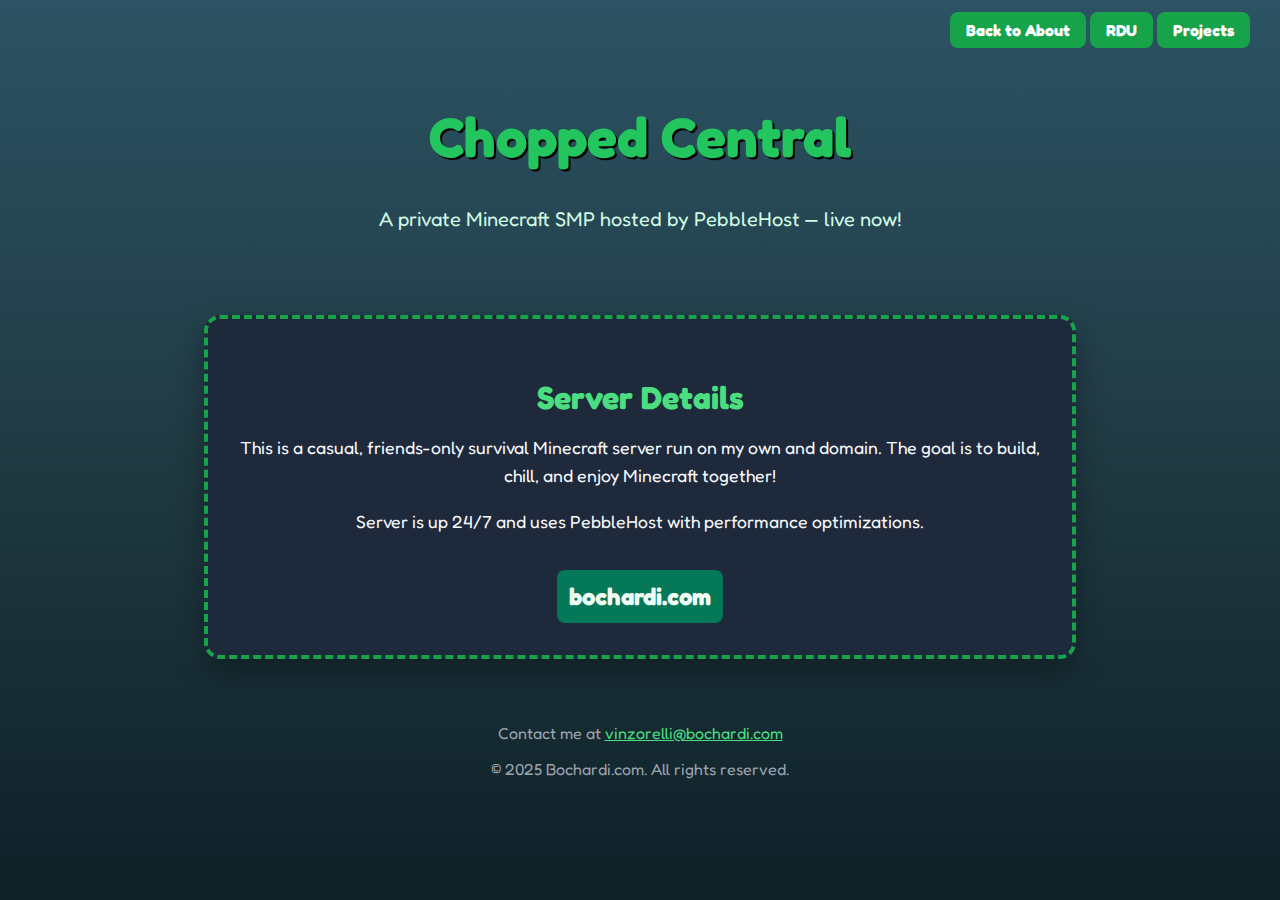
<file: minecraft/index.html>
<!DOCTYPE html>
<html lang="en">
<head>
  <meta charset="UTF-8" />
  <meta name="viewport" content="width=device-width, initial-scale=1.0" />
  <title>Bochardi.com | Minecraft Server</title>
  <link href="https://fonts.googleapis.com/css2?family=Fredoka+One&display=swap" rel="stylesheet">
  <style>
    body {
      margin: 0; 
      font-family: 'Fredoka One', cursive;
      background: linear-gradient(to top, #0f2027, #203a43, #2c5364); 
      background-repeat: no-repeat;
      background-attachment: fixed;
      color: #f8fafc;
      padding: 2rem;
    }
    nav {
      position: absolute;
      top: 20px;
      right: 30px;
    }
    nav a {
      color: #ffffff;
      font-size: 1rem;
      background: #16a34a;
      padding: 0.5rem 1rem;
      border-radius: 8px;
      text-decoration: none;
      font-weight: bold;
      transition: background 0.3s;
    }
    nav a:hover {
      background: #15803d;
    }
    header {
      text-align: center;
      padding: 2rem 0;
    }
    header h1 {
      font-size: 3.5rem;
      color: #22c55e;
      text-shadow: 2px 2px #000;
    }
    header p {
      font-size: 1.25rem;
      color: #d1fae5;
    }
    .server-info {
      background: #1e293b;
      max-width: 800px;
      margin: 2rem auto;
      border-radius: 1rem;
      padding: 2rem;
      box-shadow: 0 12px 30px rgba(0, 0, 0, 0.3);
      border: 4px dashed #16a34a;
    }
    .server-info h2 {
      color: #4ade80;
      font-size: 2rem;
      margin-bottom: 1rem;
      text-align: center;
    }
    .server-info p {
      font-size: 1.1rem;
      line-height: 1.6;
      text-align: center;
    }
    .server-ip {
      font-size: 1.5rem;
      background: #047857;
      padding: 0.75rem;
      border-radius: 0.5rem;
      display: inline-block;
      margin-top: 1rem;
      color: #f0fdf4;
      font-weight: bold;
    }
    footer {
      text-align: center;
      margin-top: 4rem;
      font-size: 1rem;
      color: #9ca3af;
    }
    footer a {
      color: #4ade80;
      text-decoration: underline;
    }
  </style>
</head>
<body>
  <nav>
    <a href="/">Back to About</a>
    <a href="/rdu">RDU</a>
    <a href="/projects">Projects</a>
  </nav>

  <header>
    <h1>Chopped Central</h1>
    <p>A private Minecraft SMP hosted by PebbleHost &mdash; live now!</p>
  </header>

  <section class="server-info">
    <h2>Server Details</h2>
    <p>This is a casual, friends-only survival Minecraft server run on my own and domain. The goal is to build, chill, and enjoy Minecraft together!</p>
    <p>Server is up 24/7 and uses PebbleHost with performance optimizations.</p>
    <div style="text-align: center;">
      <div class="server-ip">bochardi.com</div>
    </div>
  </section>

  <footer>
    <p>Contact me at <a href="mailto:vinzorelli@bochardi.com">vinzorelli@bochardi.com</a></p>
    <p style="margin-top: 0.5rem">&copy; 2025 Bochardi.com. All rights reserved.</p>
  </footer>
</body>
</html>
</file>
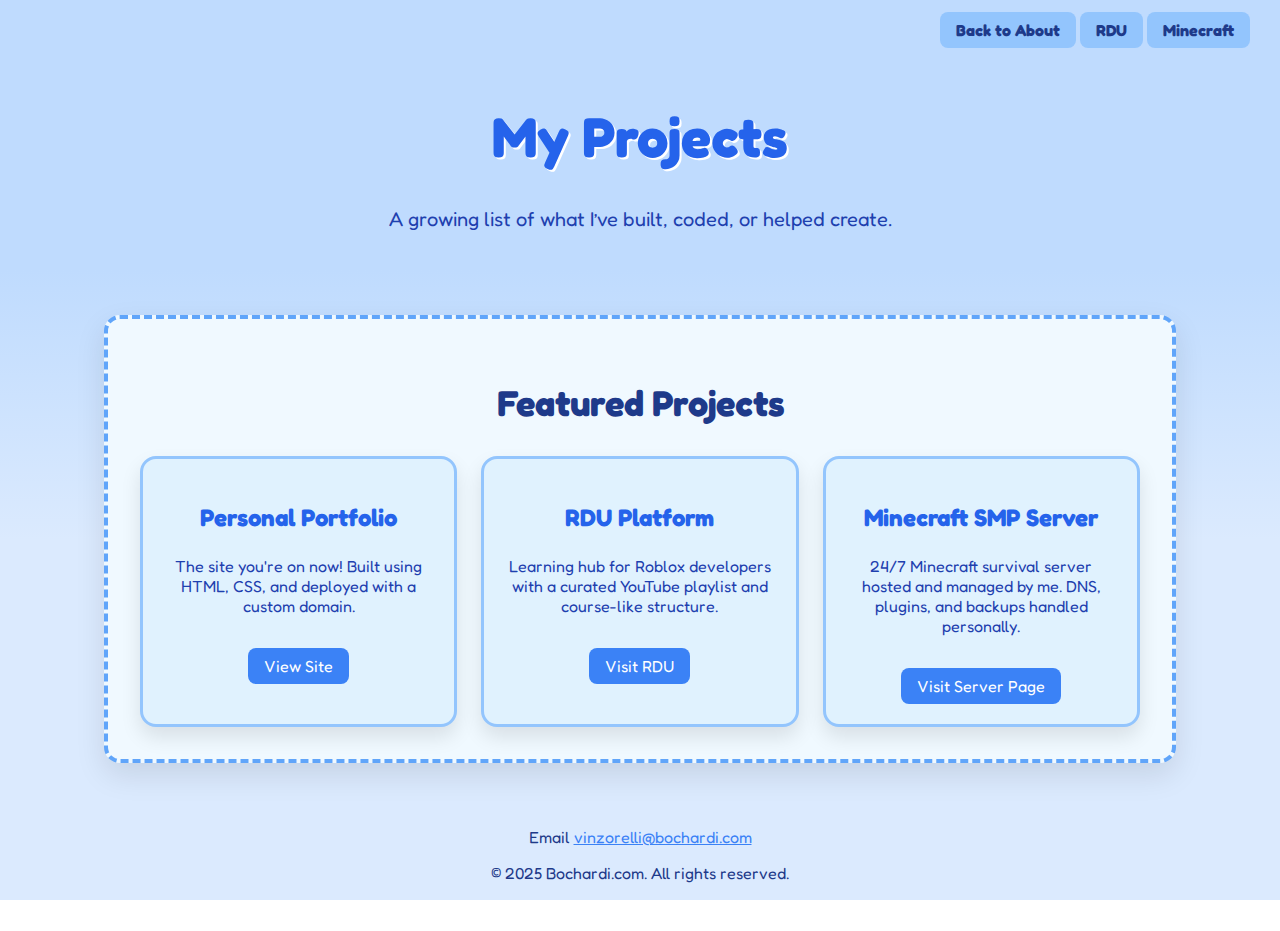
<file: projects/index.html>
<!DOCTYPE html>
<html lang="en">
<head>
  <meta charset="UTF-8" />
  <meta name="viewport" content="width=device-width, initial-scale=1.0" />
  <title>Bochardi.com | Projects</title>
  <link href="https://fonts.googleapis.com/css2?family=Fredoka+One&display=swap" rel="stylesheet">
  <style>
    body {
      margin: 0;
      font-family: 'Fredoka One', cursive;
      background: linear-gradient(to top, #dbeafe 40%, #bfdbfe 70%);
      background-attachment: fixed;
      color: #1e3a8a;
      padding: 2rem;
    }
    nav {
      position: absolute;
      top: 20px;
      right: 30px;
    }
    nav a {
      color: #1e3a8a;
      font-size: 1rem;
      background: #93c5fd;
      padding: 0.5rem 1rem;
      border-radius: 8px;
      text-decoration: none;
      font-weight: bold;
      transition: background 0.3s;
    }
    nav a:hover {
      background: #60a5fa;
    }
    header {
      text-align: center;
      padding: 2rem 0;
    }
    header h1 {
      font-size: 3.5rem;
      color: #2563eb;
      text-shadow: 2px 2px #fff;
    }
    header p {
      font-size: 1.25rem;
      color: #1e40af;
    }
    .projects {
      background: #f0f9ff;
      max-width: 1000px;
      margin: 2rem auto;
      border-radius: 1rem;
      padding: 2rem;
      box-shadow: 0 12px 30px rgba(0, 0, 0, 0.1);
      border: 4px dashed #60a5fa;
    }
    .projects h2 {
      text-align: center;
      color: #1e3a8a;
      font-size: 2.25rem;
    }
    .project-grid {
      display: grid;
      grid-template-columns: repeat(auto-fit, minmax(250px, 1fr));
      gap: 1.5rem;
      margin-top: 2rem;
    }
    .project-card {
      background: #e0f2fe;
      border: 3px solid #93c5fd;
      border-radius: 1rem;
      padding: 1.25rem;
      text-align: center;
      box-shadow: 0 10px 20px rgba(0, 0, 0, 0.1);
    }
    .project-card h3 {
      font-size: 1.5rem;
      color: #2563eb;
    }
    .project-card p {
      font-size: 1rem;
      color: #1e40af;
    }
    .project-card a {
      display: inline-block;
      margin-top: 1rem;
      padding: 0.5rem 1rem;
      background: #3b82f6;
      color: #ffffff;
      border-radius: 0.5rem;
      text-decoration: none;
      transition: background 0.3s;
    }
    .project-card a:hover {
      background: #1d4ed8;
    }
    footer {
      text-align: center;
      margin-top: 4rem;
      font-size: 1rem;
      color: #1e3a8a;
    }
    footer a {
      color: #3b82f6;
      text-decoration: underline;
    }
  </style>
</head>
<body>
  <nav>
    <a href="/">Back to About</a>
    <a href="/rdu">RDU</a>
    <a href="/minecraft">Minecraft</a>
  </nav>

  <header>
    <h1>My Projects</h1>
    <p>A growing list of what I’ve built, coded, or helped create.</p>
  </header>

  <section class="projects">
    <h2>Featured Projects</h2>
    <div class="project-grid">
      <div class="project-card">
        <h3>Personal Portfolio</h3>
        <p>The site you're on now! Built using HTML, CSS, and deployed with a custom domain.</p>
        <a href="/">View Site</a>
      </div>
      <div class="project-card">
        <h3>RDU Platform</h3>
        <p>Learning hub for Roblox developers with a curated YouTube playlist and course-like structure.</p>
        <a href="/rdu/">Visit RDU</a>
      </div>
      <div class="project-card">
        <h3>Minecraft SMP Server</h3>
        <p>24/7 Minecraft survival server hosted and managed by me. DNS, plugins, and backups handled personally.</p>
        <a href="/minecraft/">Visit Server Page</a>
      </div>
    </div>
  </section>

  <footer>
    <p>Email <a href="mailto:vinzorelli@bochardi.com">vinzorelli@bochardi.com</a></p>
    <p style="margin-top: 0.5rem">&copy; 2025 Bochardi.com. All rights reserved.</p>
  </footer>
</body>
</html>
</file>
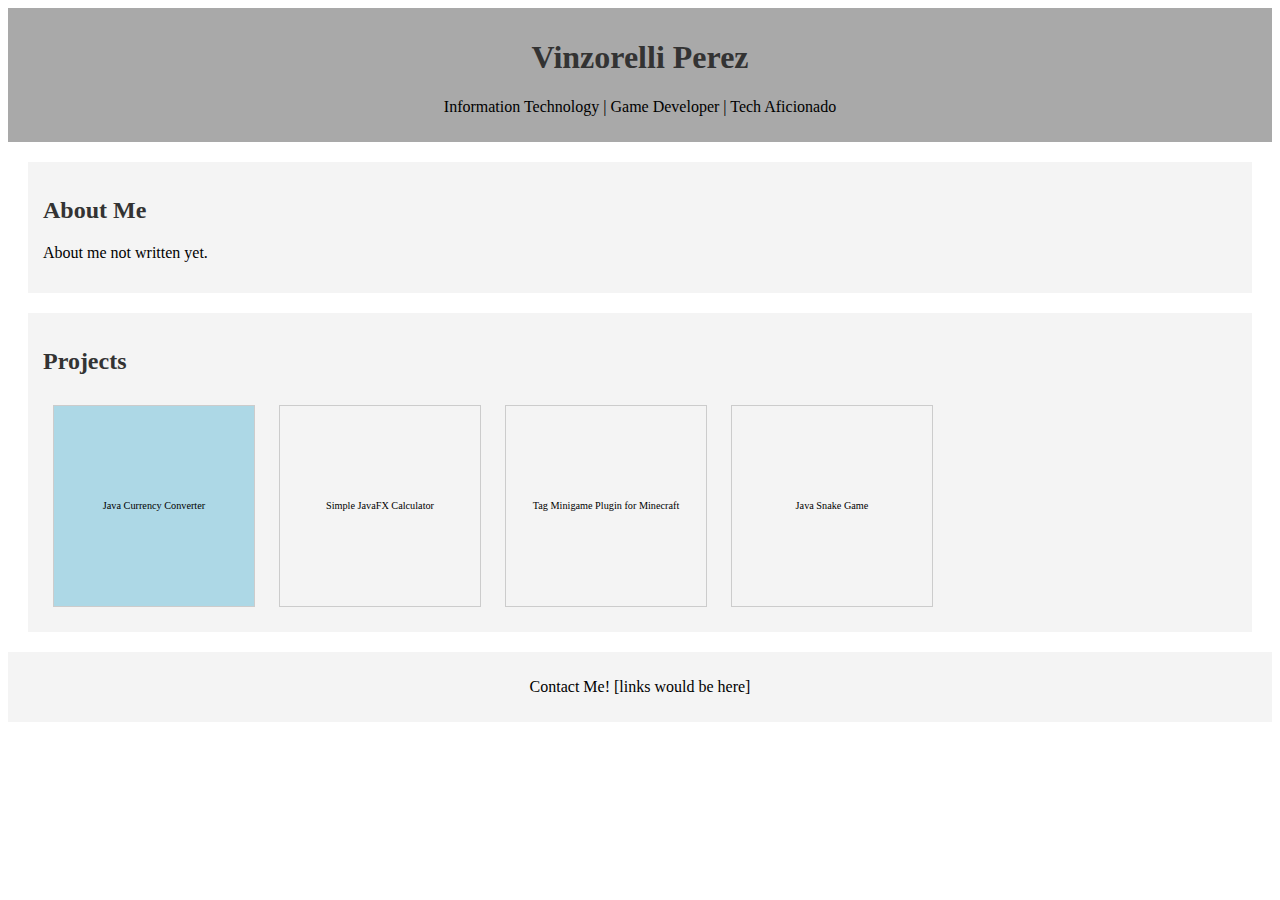
<file: rewrite.html>
<!DOCTYPE html>
<html xmlns:v="urn:schemas-microsoft-com:vml" xmlns:o="urn:schemas-microsoft-com:office:office" lang="en">

<head>
    <title>Bochardi Enterprises</title>
    <meta name="viewport" content="width-devide-width, initial-scale=1.0">
    <link rel="stylesheet" href="styles/style.css">
</head>

<body>
<header>
    <h1>Vinzorelli Perez</h1>
    <p>Information Technology | Game Developer | Tech Aficionado</p>

</header>

<section id="bio">
    <h2>About Me</h2>
    <p>About me not written yet.</p>
</section>

<section id="work">
    <h2>Projects</h2>
    <div class="project" id="project1">
        Java Currency Converter
    </div>
    <div class="project" id="project2">
        Simple JavaFX Calculator
    </div>
    <div class="project" id="project3">
        Tag Minigame Plugin for Minecraft
    </div>
    <div class="project" id="project4">
        Java Snake Game
    </div>
</section>

<footer>
    <p>Contact Me! [links would be here]</p>
</footer>

</body>
</file>
<file: styles/style.css>
body {
    font-family: Verdana;
}
header {
    text-align: center;
    padding: 10px;
    background-color: darkgray;

}

section {
    margin: 20px;
}

.project {
    width: 200px;
    height: 200px;

    border: 1px solid #ccc;
    margin: 10px;
    display: inline-block;
    text-align: center;
    font-size: 16px;
    font-size: .8vw; /*.8*/
    line-height: 200px;
}
#project1{
    background-color: lightblue;
}


h1, h2 {
    color: #333;
}

#bio, #work {
    background-color: #f4f4f4;
    padding: 15px;
}

footer {
    background-color: #f4f4f4;
    text-align: center;
    padding: 10px;
}
</file>
